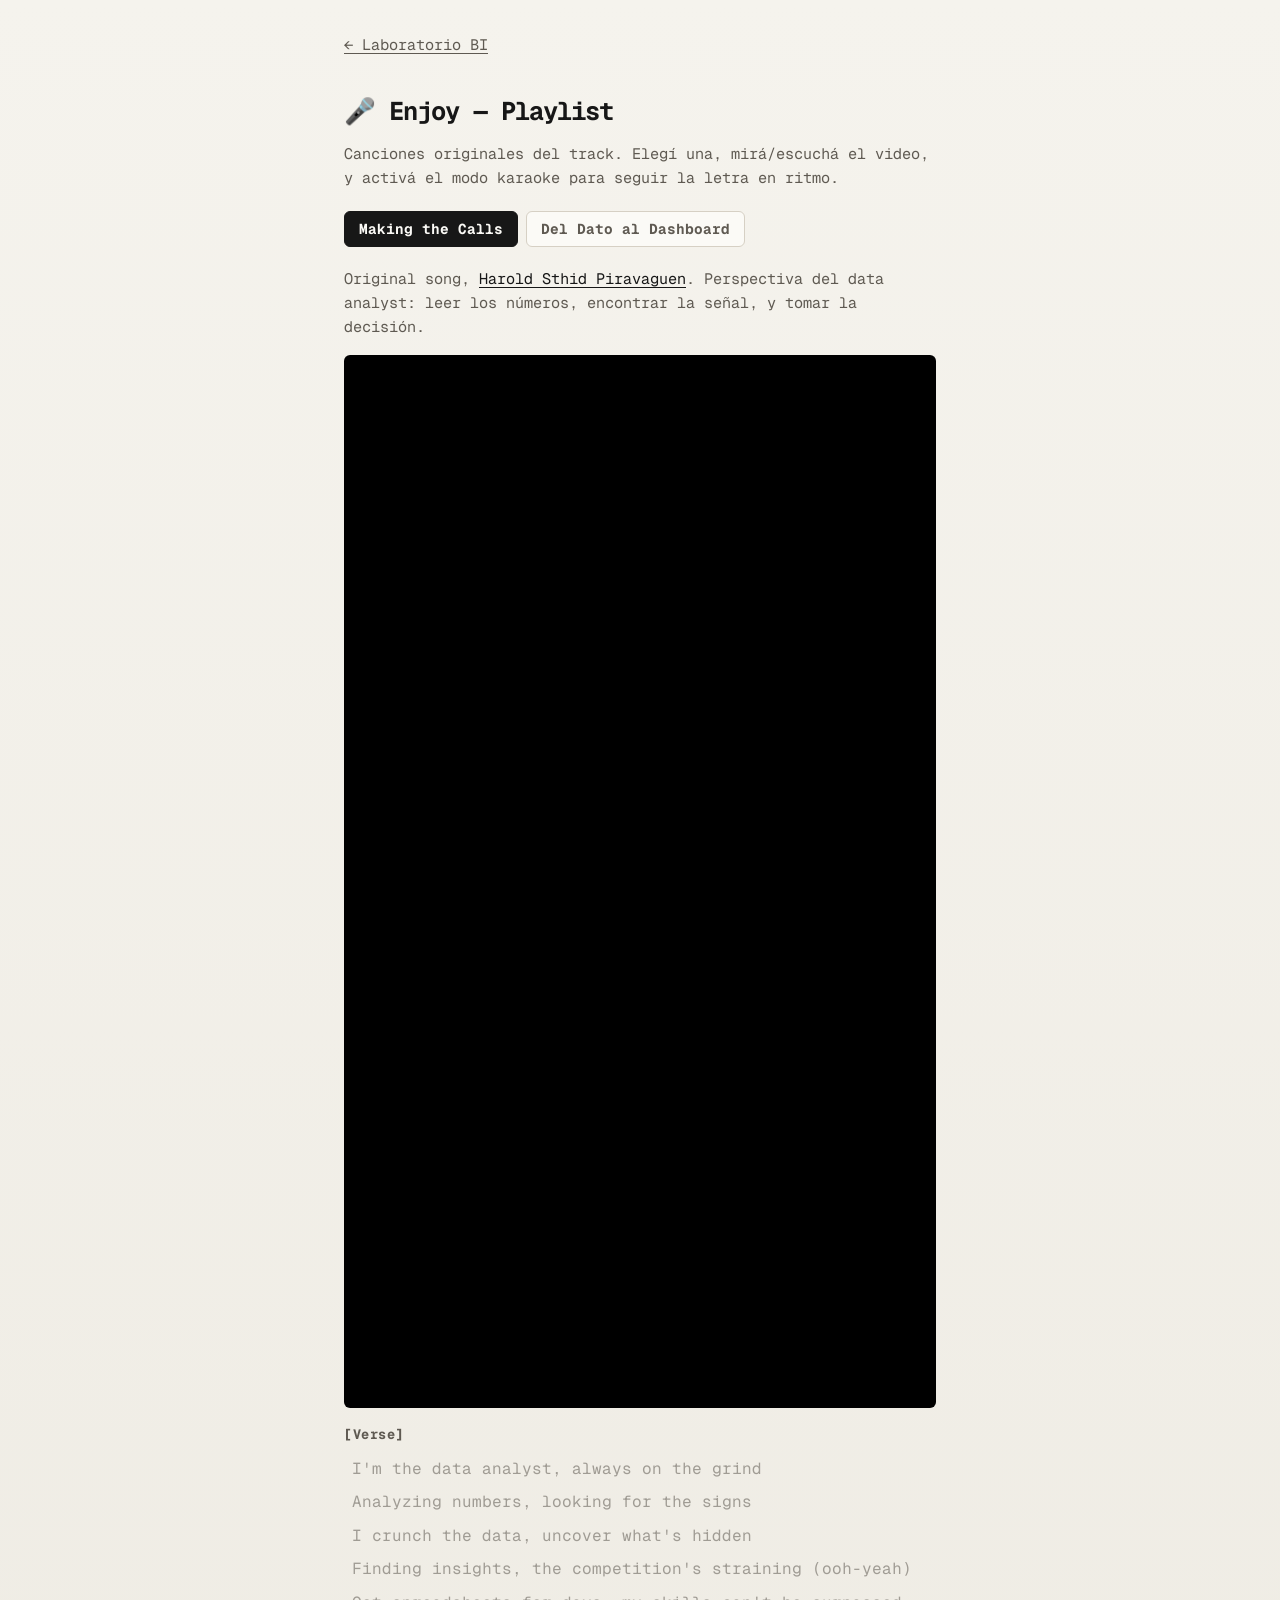
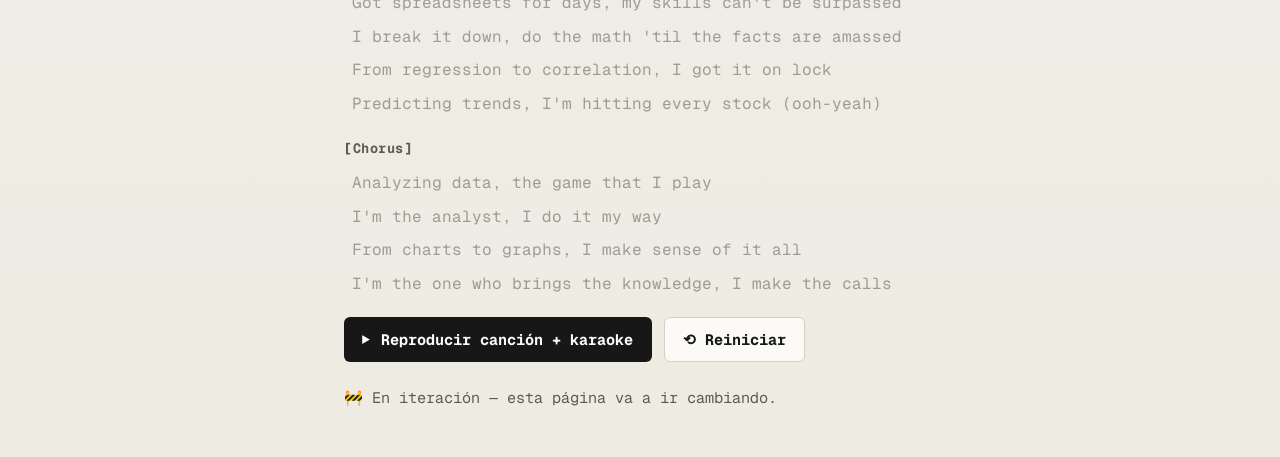
<file: enjoy.html>
<!DOCTYPE html>
<html lang="es">
<head>
<meta charset="UTF-8">
<meta name="viewport" content="width=device-width, initial-scale=1.0">
<title>Enjoy — Laboratorio BI</title>
<meta name="description" content="Playlist del Laboratorio BI: canciones originales del track, con modo karaoke.">
<link rel="stylesheet" href="styles.css">
<style>
  .enjoy-shell { max-width: 640px; margin: 0 auto; padding: 32px 24px; }
  .enjoy-back { display: inline-block; margin-bottom: 24px; }
  .enjoy-title { font-size: 1.6rem; margin-bottom: 6px; }
  .enjoy-wip { margin-top: 24px; }
  .track-tabs { display: flex; flex-wrap: wrap; gap: 8px; margin: 20px 0; }
  .track-tab {
    padding: 8px 14px;
    border: 1px solid var(--border);
    border-radius: 6px;
    background: var(--surface);
    color: var(--muted);
    font-family: inherit;
    font-size: 0.9rem;
    font-weight: 700;
    cursor: pointer;
  }
  .track-tab.active { background: var(--brand); color: var(--surface); border-color: var(--brand); }
  .track { display: none; }
  .track.active { display: block; }
  .track-video { margin: 16px 0; }
  .karaoke-lines { max-height: none; overflow: visible; }
</style>
</head>
<body>

<div class="enjoy-shell">

  <a class="enjoy-back meta" href="index.html">← Laboratorio BI</a>

  <h1 class="enjoy-title">🎤 Enjoy — Playlist</h1>
  <p class="meta">
    Canciones originales del track. Elegí una, mirá/escuchá el video, y activá el modo karaoke
    para seguir la letra en ritmo.
  </p>

  <div class="track-tabs">
    <button class="track-tab active" data-track="calls">Making the Calls</button>
    <button class="track-tab" data-track="dashboard">Del Dato al Dashboard</button>
  </div>

  <!-- Track 1: Making the Calls -->
  <div class="track active" id="track-calls">
    <p class="meta">
      Original song, <a href="https://www.youtube.com/shorts/5n9VNp80uV0" target="_blank" rel="noopener">Harold Sthid Piravaguen</a>.
      Perspectiva del data analyst: leer los números, encontrar la señal, y tomar la decisión.
    </p>
    <div class="video-frame track-video">
      <div class="yt-player" data-video-id="5n9VNp80uV0" data-title="Making the Calls"></div>
    </div>

    <div class="karaoke-lines">
      <p class="karaoke-stanza">[Verse]</p>
      <p class="karaoke-line">I'm the data analyst, always on the grind</p>
      <p class="karaoke-line">Analyzing numbers, looking for the signs</p>
      <p class="karaoke-line">I crunch the data, uncover what's hidden</p>
      <p class="karaoke-line">Finding insights, the competition's straining (ooh-yeah)</p>

      <p class="karaoke-line">Got spreadsheets for days, my skills can't be surpassed</p>
      <p class="karaoke-line">I break it down, do the math 'til the facts are amassed</p>
      <p class="karaoke-line">From regression to correlation, I got it on lock</p>
      <p class="karaoke-line">Predicting trends, I'm hitting every stock (ooh-yeah)</p>

      <p class="karaoke-stanza">[Chorus]</p>
      <p class="karaoke-line">Analyzing data, the game that I play</p>
      <p class="karaoke-line">I'm the analyst, I do it my way</p>
      <p class="karaoke-line">From charts to graphs, I make sense of it all</p>
      <p class="karaoke-line">I'm the one who brings the knowledge, I make the calls</p>
    </div>

    <div class="actions" style="margin-top: 16px;">
      <button class="karaoke-play button primary">▶ Reproducir canción + karaoke</button>
      <button class="karaoke-reset button secondary">⟲ Reiniciar</button>
    </div>
  </div>

  <!-- Track 2: Del Dato al Dashboard -->
  <div class="track" id="track-dashboard">
    <p class="meta">
      "Modelo Estrella" — letra 100% original en Spanglish, escrita para este roadmap y convertida en
      canción. Repasa las 6 etapas del track de punta a punta. Usá el modo karaoke para seguirla en ritmo.
    </p>
    <div class="video-frame track-video">
      <div class="yt-player" data-video-id="RMOGnIt4nv8" data-title="Modelo Estrella"></div>
    </div>

    <div class="karaoke-lines">
      <p class="karaoke-stanza">[Verso 1]</p>
      <p class="karaoke-line">Empecé en Excel, contando a mano,</p>
      <p class="karaoke-line">celdas y errores, todo un pantano,</p>
      <p class="karaoke-line">aprendí rápido, no fue en vano,</p>
      <p class="karaoke-line">ahora hablo SQL, ¡ese es mi hermano!</p>

      <p class="karaoke-stanza">[Pre-Coro]</p>
      <p class="karaoke-line">SELECT, FROM, WHERE, GROUP BY,</p>
      <p class="karaoke-line">JOIN de tablas, uh-uh-uh-uy,</p>
      <p class="karaoke-line">del CSV crudo al modelo estrella,</p>
      <p class="karaoke-line">dim_cliente, dim_tiempo, dim_bella.</p>

      <p class="karaoke-stanza">[Coro]</p>
      <p class="karaoke-line">Del dato al dashboard, we go all the way,</p>
      <p class="karaoke-line">from raw mess to insight, that's my everyday,</p>
      <p class="karaoke-line">Python, pandas, y un poquito de fe,</p>
      <p class="karaoke-line">data science, baby, that's the vibe I see.</p>
    </div>
    <p class="meta" style="margin-top: 8px;">
      🎵 El video llega hasta acá — el resto de la letra (Verso 2 en adelante) todavía no tiene
      versión cantada.
    </p>

    <div class="actions" style="margin-top: 16px;">
      <button class="karaoke-play button primary">▶ Reproducir canción + karaoke</button>
      <button class="karaoke-reset button secondary">⟲ Reiniciar</button>
    </div>
  </div>

  <p class="meta enjoy-wip">🚧 En iteración — esta página va a ir cambiando.</p>

</div>

<script src="enjoy.js"></script>
</body>
</html>
</file>
<file: styles.css>
@import url("https://fonts.googleapis.com/css2?family=Geist+Mono:wght@400;500;700;800&display=swap");

:root {
  color-scheme: light;
  --bg: #f4f2eb;
  --surface: #fbfaf6;
  --surface-alt: #efebe2;
  --text: #171717;
  --muted: #5f5a52;
  --brand: #171717;
  --brand-soft: #e4e0d7;
  --border: #d6d0c4;
  --accent-red: #c84949;
  --accent-green: #2f7d55;
  --accent-amber: #a66b2e;
  --shadow: 0 10px 24px rgba(17, 17, 17, 0.06);
  --radius: 8px;
  --max: 1080px;
}

* { box-sizing: border-box; }

html { scroll-behavior: smooth; }

body {
  margin: 0;
  font-family: "Geist Mono", ui-monospace, SFMono-Regular, Menlo, Monaco, Consolas, monospace;
  color: var(--text);
  line-height: 1.6;
  background: linear-gradient(180deg, #f5f3ed 0%, #eeebe3 100%);
}

a {
  color: var(--brand);
  text-decoration: underline;
  text-decoration-thickness: 1px;
  text-underline-offset: 0.18em;
}

img { max-width: 100%; display: block; }

.shell {
  max-width: var(--max);
  margin: 0 auto;
  padding: 24px;
}

.topbar,
.footer {
  display: flex;
  justify-content: space-between;
  gap: 16px;
  align-items: center;
}

.topbar { margin-bottom: 28px; }

.brand {
  font-weight: 800;
  letter-spacing: -0.02em;
  text-decoration: none;
}

.nav {
  display: flex;
  flex-wrap: wrap;
  gap: 8px;
}

.nav a { text-decoration: none; }

.nav a {
  display: inline-flex;
  align-items: center;
  min-height: 36px;
  padding: 8px 12px;
  border: 1px solid var(--brand);
  border-radius: 6px;
  background: var(--brand);
  color: var(--surface);
  font-size: 0.88rem;
  font-weight: 700;
  transition: background 160ms ease, color 160ms ease, transform 160ms ease;
}

.nav a:hover {
  background: #000;
  color: #fff;
  text-decoration: none;
  transform: translateY(-1px);
}

.hero,
.card {
  background: var(--surface);
  border: 1px solid var(--border);
  border-top: 4px solid var(--brand);
  border-radius: var(--radius);
  box-shadow: var(--shadow);
}

.hero { padding: 36px; }

.eyebrow {
  display: inline-flex;
  align-items: center;
  gap: 8px;
  margin: 0;
  padding: 6px 12px;
  border-radius: 6px;
  background: var(--brand-soft);
  color: var(--brand);
  font-size: 0.9rem;
  font-weight: 700;
}

h1, h2, h3 { margin: 0 0 14px; line-height: 1.15; }

h1 {
  margin-top: 16px;
  font-size: clamp(2.2rem, 4vw, 4rem);
  letter-spacing: -0.04em;
}

.lead {
  max-width: 72ch;
  color: var(--muted);
  font-size: 1.1rem;
}

.actions {
  display: flex;
  flex-wrap: wrap;
  gap: 12px;
  margin-top: 24px;
}

.button {
  display: inline-flex;
  align-items: center;
  justify-content: center;
  padding: 12px 18px;
  border: 1px solid transparent;
  border-radius: 6px;
  font-weight: 700;
  text-decoration: none;
  cursor: pointer;
  font-family: inherit;
  font-size: 0.95rem;
}

.button.primary { background: var(--brand); color: var(--surface); }
.button.secondary { border-color: var(--border); color: var(--text); background: var(--surface); }

.section { margin-top: 40px; }

.grid { display: grid; gap: 18px; }

.grid.cards { grid-template-columns: repeat(12, minmax(0, 1fr)); }

.card { grid-column: span 4; padding: 22px; }

.card:nth-of-type(3n + 1) { border-top-color: var(--accent-red); }
.card:nth-of-type(3n + 2) { border-top-color: var(--accent-green); }
.card:nth-of-type(3n) { border-top-color: var(--accent-amber); }

.card.wide { grid-column: span 6; }
.card.full { grid-column: 1 / -1; }
.card.soft { background: var(--surface-alt); }

.section-title { font-size: 1.5rem; }
.meta { color: var(--muted); font-size: 0.95rem; }

.list { margin: 0; padding-left: 18px; }
.list li + li { margin-top: 8px; }

.timeline { display: grid; gap: 14px; }

.step {
  display: grid;
  grid-template-columns: 56px 1fr;
  gap: 14px;
  align-items: start;
  padding: 18px;
  border: 1px solid var(--border);
  border-left: 4px solid var(--brand);
  border-radius: var(--radius);
  background: var(--surface);
}

.step:nth-child(3n + 1) { border-left-color: var(--accent-red); }
.step:nth-child(3n + 2) { border-left-color: var(--accent-green); }
.step:nth-child(3n) { border-left-color: var(--accent-amber); }

.step-number {
  display: grid;
  width: 56px;
  height: 56px;
  place-items: center;
  border-radius: 8px;
  background: var(--brand-soft);
  color: var(--brand);
  font-size: 1.2rem;
  font-weight: 800;
}

.pill-row { display: flex; flex-wrap: wrap; gap: 10px; }

.pill {
  padding: 7px 12px;
  border: 1px solid var(--border);
  border-left: 4px solid var(--brand);
  border-radius: 6px;
  background: var(--surface);
  color: var(--muted);
  font-size: 0.92rem;
}

.pill:nth-child(3n + 1) { border-left-color: var(--accent-red); }
.pill:nth-child(3n + 2) { border-left-color: var(--accent-green); }
.pill:nth-child(3n) { border-left-color: var(--accent-amber); }

.footer {
  margin: 30px 0 10px;
  color: var(--muted);
  font-size: 0.95rem;
  align-items: flex-end;
}

/* Husky CTA */
.husky-cta {
  display: flex;
  align-items: center;
  gap: 10px;
  padding: 8px 14px 8px 8px;
  border: 1px solid var(--brand);
  border-radius: 999px;
  background: var(--brand);
  text-decoration: none;
  color: var(--surface);
  transition: transform 160ms ease, box-shadow 160ms ease, background 160ms ease;
}
.husky-cta:hover {
  transform: translateY(-2px);
  box-shadow: var(--shadow);
  background: #000;
}

.husky-icon {
  width: 64px;
  height: 64px;
  border-radius: 50%;
  object-fit: cover;
  background: #fff;
  flex-shrink: 0;
  border: 1px solid var(--border);
}

.husky-label { font-size: 0.85rem; font-weight: 700; white-space: nowrap; }

.husky-trail {
  position: absolute;
  display: flex;
  gap: 6px;
  transform: translateX(-64px) translateY(18px);
  pointer-events: none;
}
.husky-trail .paw {
  font-size: 0.75rem;
  opacity: 0;
  animation: husky-paw-step 1.8s ease-in-out infinite;
}
.husky-trail .paw:nth-child(1) { animation-delay: 0s; }
.husky-trail .paw:nth-child(2) { animation-delay: 0.25s; }
.husky-trail .paw:nth-child(3) { animation-delay: 0.5s; }

@keyframes husky-paw-step {
  0%, 100% { opacity: 0; transform: translateY(2px) scale(0.8); }
  50% { opacity: 0.6; transform: translateY(-2px) scale(1); }
}

@media (max-width: 860px) {
  .husky-cta { position: relative; margin-top: 14px; max-width: 100%; }
  .husky-trail { display: none; }
  .husky-label { white-space: normal; font-size: 0.8rem; line-height: 1.3; }
}

/* Karaoke */
.karaoke-lines {
  max-height: 420px;
  overflow-y: auto;
  padding-right: 8px;
}
.karaoke-stanza {
  margin: 18px 0 6px;
  color: var(--muted);
  font-size: 0.85rem;
  font-weight: 700;
  letter-spacing: 0.04em;
}
.karaoke-stanza:first-child { margin-top: 0; }
.karaoke-line {
  margin: 0;
  padding: 4px 8px;
  border-radius: 4px;
  color: var(--muted);
  opacity: 0.55;
  transition: opacity 200ms ease, color 200ms ease, background 200ms ease;
}
.karaoke-line.active {
  opacity: 1;
  color: var(--accent-green);
  font-weight: 700;
  background: var(--brand-soft);
}

/* Video captions (collapsed by default) */
.video-caption summary {
  cursor: pointer;
  list-style: none;
  user-select: none;
}
.video-caption summary::-webkit-details-marker { display: none; }
.video-caption summary:hover { color: var(--text); }
.video-caption p { margin: 8px 0 0; }

/* Videos */
.video-frame {
  position: relative;
  width: 100%;
  padding-top: 177.78%; /* 9:16 shorts */
  border-radius: 6px;
  overflow: hidden;
  background: #000;
}
.video-frame iframe {
  position: absolute;
  inset: 0;
  width: 100%;
  height: 100%;
  border: 0;
}

/* Playground */
.playground-schema pre {
  background: var(--surface-alt);
  border: 1px solid var(--border);
  color: var(--text);
  padding: 12px 14px;
  border-radius: 8px;
  overflow-x: auto;
  font-size: 0.9rem;
}

.sql-editor-host {
  border: 1px solid var(--border);
  border-radius: 8px;
  overflow: hidden;
}

.CodeMirror {
  height: auto;
  min-height: 120px;
  font-family: "Geist Mono", ui-monospace, SFMono-Regular, Menlo, Monaco, Consolas, monospace;
  font-size: 0.92rem;
  background: var(--surface);
  color: var(--text);
}
.CodeMirror .cm-keyword { color: var(--accent-red); font-weight: 700; }
.CodeMirror .cm-string, .CodeMirror .cm-string-2 { color: var(--accent-green); }
.CodeMirror .cm-number { color: var(--accent-amber); }
.CodeMirror .cm-comment { color: var(--muted); font-style: italic; }
.CodeMirror .cm-operator { color: var(--text); }
.CodeMirror .cm-def, .CodeMirror .cm-variable-2 { color: var(--brand); font-weight: 700; }
.CodeMirror .cm-punctuation { color: var(--muted); }
.CodeMirror-cursor { border-left: 1px solid var(--text); }
.CodeMirror-gutters { background: var(--surface-alt); border-right: 1px solid var(--border); }

.sql-status.is-error { color: var(--accent-red); }

.sql-result { margin-top: 14px; overflow-x: auto; }
.sql-result table {
  border-collapse: collapse;
  width: 100%;
  font-size: 0.88rem;
}
.sql-result th, .sql-result td {
  border: 1px solid var(--border);
  padding: 6px 10px;
  text-align: left;
}
.sql-result th { background: var(--surface-alt); }

@media (max-width: 860px) {
  .card, .card.wide { grid-column: 1 / -1; }
  .topbar, .footer { flex-direction: column; align-items: flex-start; }
  .hero { padding: 24px; }
}

@media (max-width: 600px) {
  .shell { padding: 16px; }
  .step { grid-template-columns: 1fr; }
  .step-number { width: 48px; height: 48px; }
}
</file>
